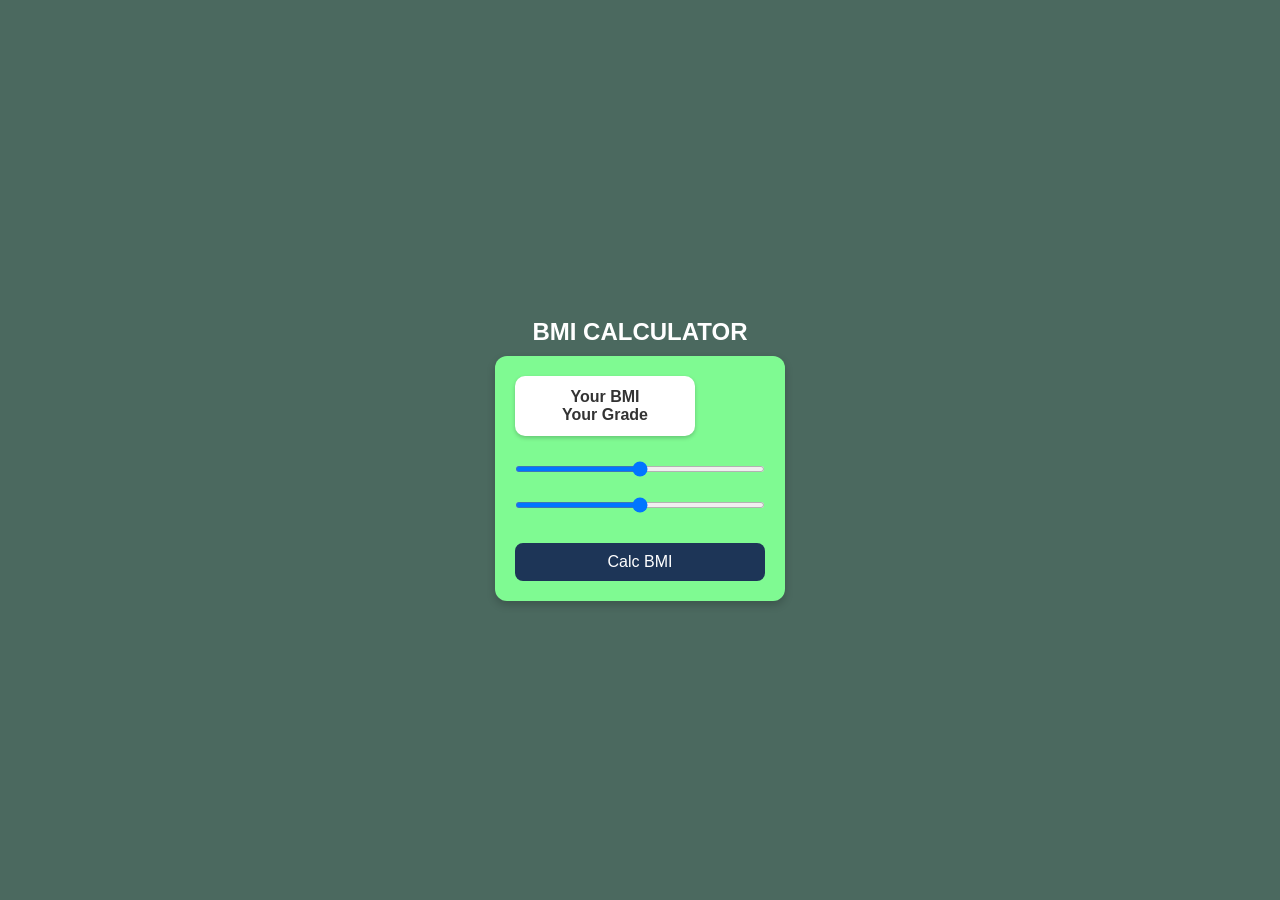
<file: DOM/BMI/index.html>
<!DOCTYPE html>
<html lang="en">
<head>
    <meta charset="UTF-8">
    <meta name="viewport" content="width=device-width, initial-scale=1.0">
    <title>Document</title>
</head>
<style>
   body {
    display: flex;
    flex-direction: column;
    justify-content: center;
    align-items: center;
    min-height: 100vh;
    background-color: #4B695F;
    font-family: Arial, sans-serif;
    color: white;
    margin: 0;
    }

    h2 {
        margin-bottom: 10px;
        font-size: 24px;
        text-transform: uppercase;
    }

    .container {
        width: 250px;
        padding: 20px;
        border-radius: 12px;
        background: #7FFA92;
        box-shadow: 0 4px 8px rgba(0, 0, 0, 0.2);
        text-align: center;
    }

    .display-card {
        background: white;
        width: 180px;
        height: 60px;
        border-radius: 10px;
        display: flex;
        flex-direction: column;
        align-items: center;
        justify-content: center;
        box-shadow: 0 2px 4px rgba(0, 0, 0, 0.2);
        font-weight: bold;
        color: #333;
        margin-bottom: 20px;
    }

    .range-area {
        width: 100%;
        display: flex;
        flex-direction: column;
        align-items: center;
    }

    input[type="range"] {
        
        width: 100%;
        height: 6px;
        border-radius: 5px;
        background: #ddd;
        outline: none;
        transition: 0.3s;
        margin: 10px 0;
    }

   

    input[type="range"]::-webkit-slider-thumb:hover {
        background: #457b9d;
    }

    ul {
        list-style: none;
        padding: 0;
        margin: 5px 0;
        font-size: 14px;
        color: #333;
        font-weight: bold;
    }

    .submit {
        width: 100%;
        padding: 10px;
        border: none;
        border-radius: 8px;
        background: #1d3557;
        color: white;
        font-size: 16px;
        cursor: pointer;
        transition: 0.3s;
        margin-top: 15px;
    }

    .submit:hover {
        background: #457b9d;
    }

</style>
<body>
    <h2>BMI Calculator</h2>
    <div class="container">
        <div class="display-card">    
            <span id="ans" class="answer"> Your BMI</span>
            <span id="grad" class="grade"> Your Grade </span>
        </div>
        <div>
            <div class="range-area">
                <input type="range" min="0" max="500" name="weight" id="wt">
                <ul id="wtval"></ul>
                <input type="range" min="0" max="300" name="height" id="ht">
                <ul id="htval"> </ul>
            </div>
        </div>
        <button id="btn" class="submit">Calc BMI</button>
    </div>

    <script src="index.js"></script>
</body>
</html>
</file>
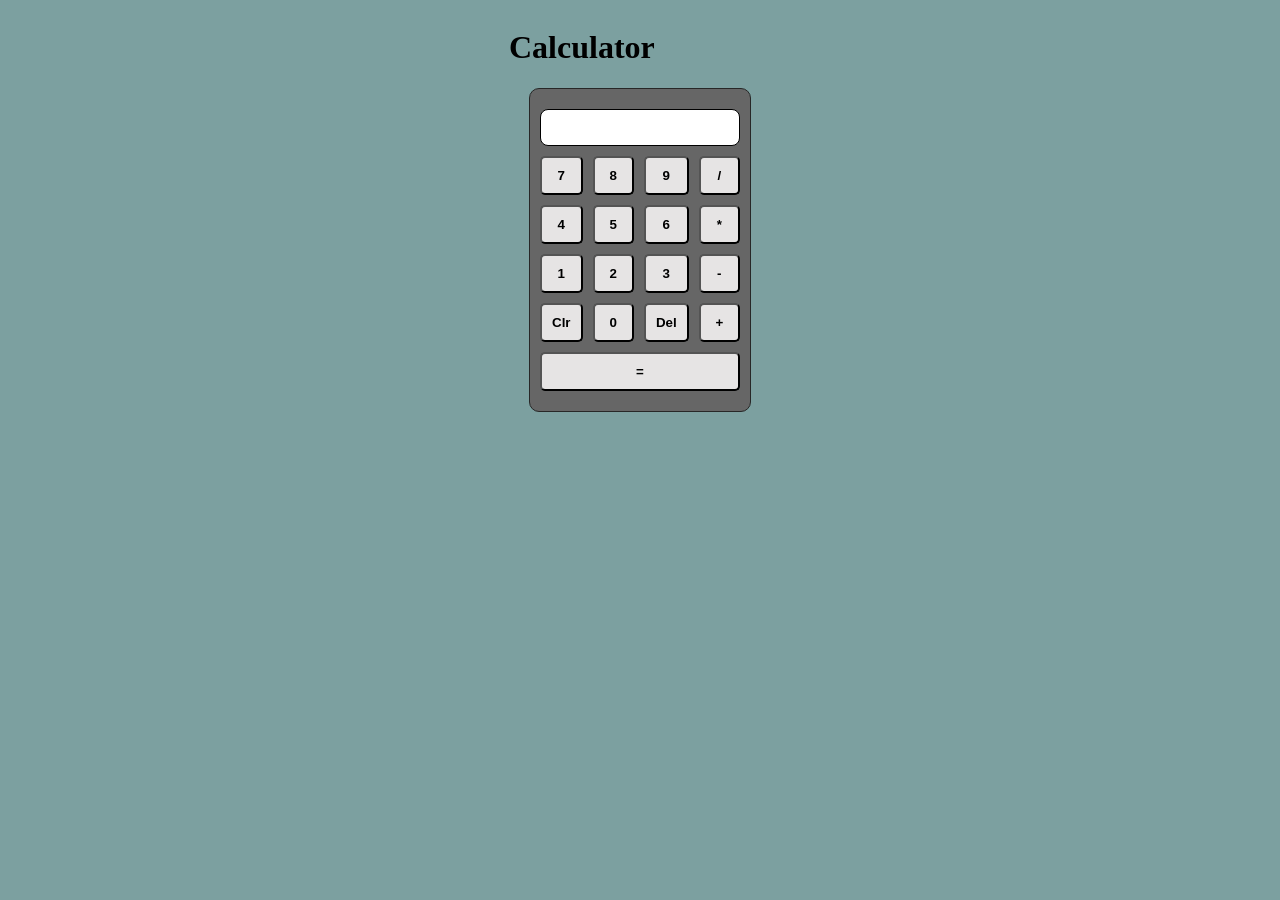
<file: DOM/Calculator_BMI/index.html>
<!DOCTYPE html>
<html lang="en">
<head>
    <meta charset="UTF-8">
    <meta name="viewport" content="width=device-width, initial-scale=1.0">
    <title>Document</title>
</head>
<style>
    body{
        box-sizing: border-box;
        background-color: rgb(124, 160, 160);
    }
    .toplevel{
        display: flex;
        justify-content: space-around;
    }
    .box{
        background-color: rgb(102, 102, 102);
        border: 1px solid rgb(39, 39, 39);
        margin: 20px;
        padding: 20px 10px;
        border-radius: 10px;
    }
    .calc-containers{
        display: grid;
        grid-template-columns: repeat(4, 1fr);
        gap: 10px;
        width: 200px;
        margin: auto;
    }
    .grid-button{
        font-weight: bold;
        padding: 10px;
        cursor: pointer;
        text-align: center;
        border-radius: 5px;
        background-color: rgb(230, 228, 228) ;
    }
    .grid-button :hover{
        background-color: yellowgreen;
    }
    .grid-button.last{
        grid-column: span 4;
    }
    .grid-inp.first{
        padding: 10px;
        border-radius: 8px;
        border: 1px solid black;
        
        background-color: white;
        grid-column: span 4;
    }

</style>
<body>
    <div class="toplevel"> 
        <div class="calc">
            <h1>Calculator</h1>
            <div class="box">
                <div class="calc-containers">
                    <input id="inpArea" class="grid-inp first" type="text" > 
                    <input class="grid-button" type="button" value="7">
                    <input class="grid-button" type="button" value="8">
                    <input class="grid-button" type="button" value="9">
                    <input id="divide"  class="grid-button" type="button" value="/">

                    <input class="grid-button" type="button" value="4">
                    <input class="grid-button" type="button" value="5">
                    <input class="grid-button"type="button" value="6">
                    <input id="mul"     class="grid-button" type="button" value="*">

                    <input class="grid-button" type="button" value="1">
                    <input class="grid-button" type="button" value="2">
                    <input class="grid-button" type="button" value="3">
                    <input id="minus"   class="grid-button" type="button" value="-">

                    <input id="clr"     class="grid-button" type="button" value="Clr">
                    <input class="grid-button" type="button" value="0">
                    <input id="del"     class="grid-button" type="button" value="Del">
                    <input id="plus"    class="grid-button" type="button" value="+">

                    <input id="equal"   class="grid-button last" type="button" value="=">
                </div>
            </div>
        </div>
      
    </div>
    <script src="index.js"></script>
</body>
</html>
</file>
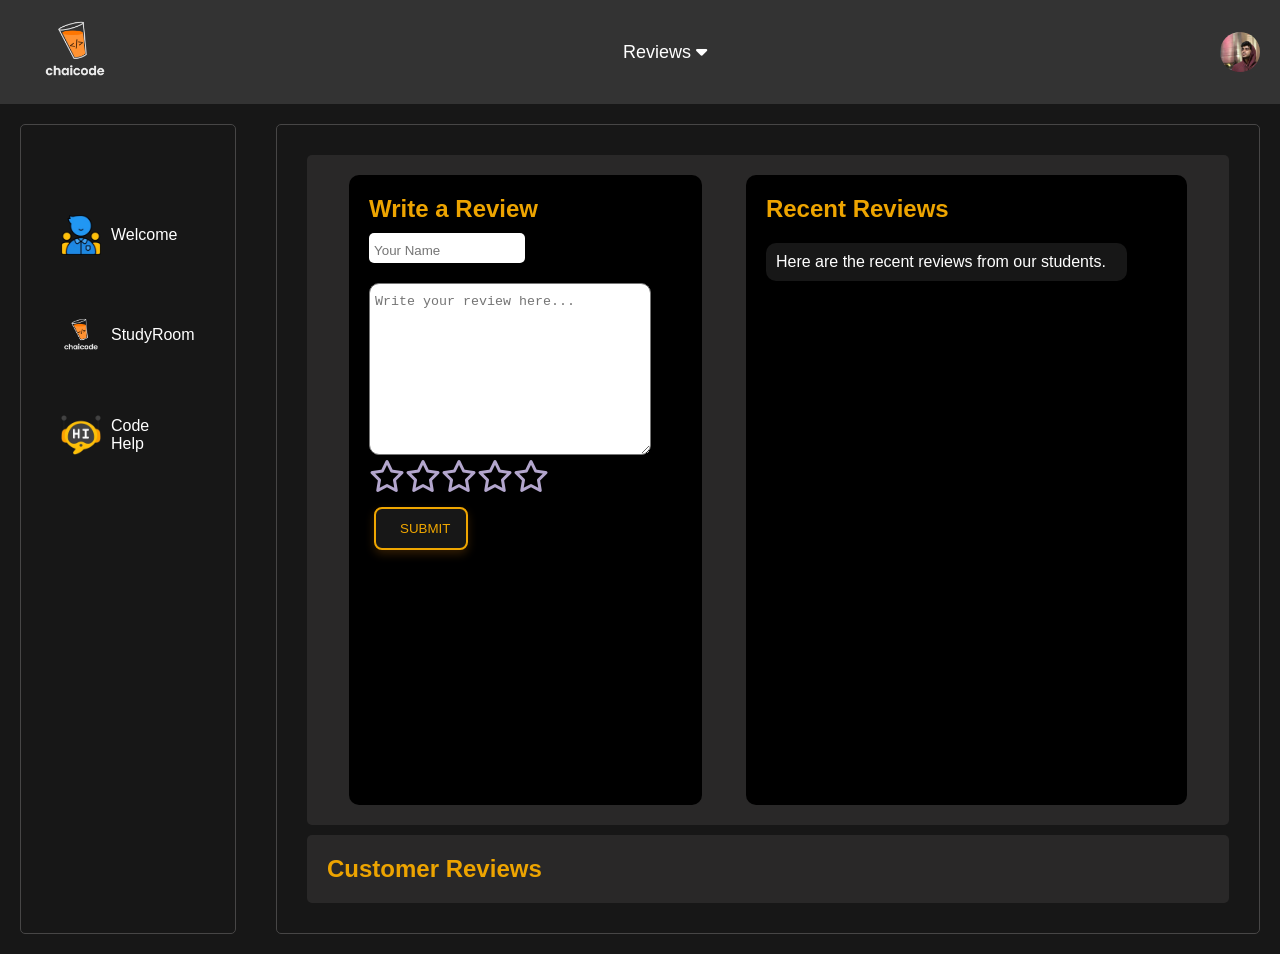
<file: DOM/Review Collector/index.html>
<!DOCTYPE html>
<html lang="en">
<head>
    <meta charset="UTF-8">
    <meta name="viewport" content="width=device-width, initial-scale=1.0">
    <title>Company Page</title>
    <!-- <script src="https://kit.fontawesome.com/your-fontawesome-kit.js" crossorigin="anonymous"></script> -->
    <link rel="stylesheet" href="index.css">
    <link rel="stylesheet" href="https://cdnjs.cloudflare.com/ajax/libs/font-awesome/6.7.2/css/all.min.css" integrity="sha512-Evv84Mr4kqVGRNSgIGL/F/aIDqQb7xQ2vcrdIwxfjThSH8CSR7PBEakCr51Ck+w+/U6swU2Im1vVX0SVk9ABhg==" crossorigin="anonymous" referrerpolicy="no-referrer" />
</head>
<body>
    <nav class="navbar">
        <div class="logo">
            <img id="log" src="assets/logo.avif" alt=""> 
        </div>
        <div class="menu">
            <a href="#">Reviews <i class="fas fa-caret-down"></i></a>
            <ul class="dropdown">
                <li>Write a Review</li>
                <li>Customer Reviews</li>
            </ul>
        </div>
        <div class="profile">
            <img src="assets/profile.jpg" alt="Profile">
            <ul class="profile-dropdown">
                <li>My Profile</li>
            </ul>
        </div>
    </nav>
    <div class="top-container">
        <div class="leftBar">
            <div class="tab">
                <div class="tab-content">
                    <img class="sideIcon" src="assets/LmNDwHI06eJ7wWjw83j5a.avif" width="40px" alt="">
                    <span> Welcome </span>
                </div>
                <div class="tab-content">
                    <img class="sideIcon" src="assets/logo.avif" width="40px" alt="">
                    <span> StudyRoom </span>
                </div>
                <div class="tab-content">
                    <img class="sideIcon" src="assets/uHeNfegU3NtXVi8lRbNuU.avif" width="40px" alt="">
                    <span> Code Help </span>
                </div>
            </div>
        </div>
        <div class="rightBar">
            <section id="write-review" class="sec write-review">
                <div class="revs">
                    <div class="review-form">
                        <h1>Write a Review</h1>
                        <input id="username" type="text" placeholder="Your Name" >
                        <textarea id="area" placeholder="Write your review here..." rows="10" ></textarea>
                        <div id="starRating" class="stars">
                            <i class="fa-regular fa-star star" data-star="1" id="one-star"></i>
                            <i class="fa-regular fa-star star" data-star="2" id="two-star"></i>
                            <i class="fa-regular fa-star star" data-star="3" id="three-star"></i>
                            <i class="fa-regular fa-star star" data-star="4" id="four-star"></i>
                            <i class="fa-regular fa-star star" data-star="5" id="five-star"></i>
                        </div>
                        <button id="submitBtn" class="button">SUBMIT</button>
                        <div id="emojiSection" class="emojis">
                            <!-- <img src="assets/giphy.gif" width="30%" alt=""> -->
                        </div>
                    </div>
                    <div id="review-display" class="review-display">
                        <h1>Recent Reviews</h1>
                        <div class="js-rec-review" >
                            Here are the recent reviews from our students.
                        </div>
                        
                    </div>
                </div>

            </section>
            <section id="cust-reviews" class="sec cust-reviews">
                <h2>Customer Reviews</h2>

                <div class="cust-box">
                    
                </div>
            </section>
            
        </div>
    </div>
    <script src="index.js"></script>
</body>
</html>
</file>
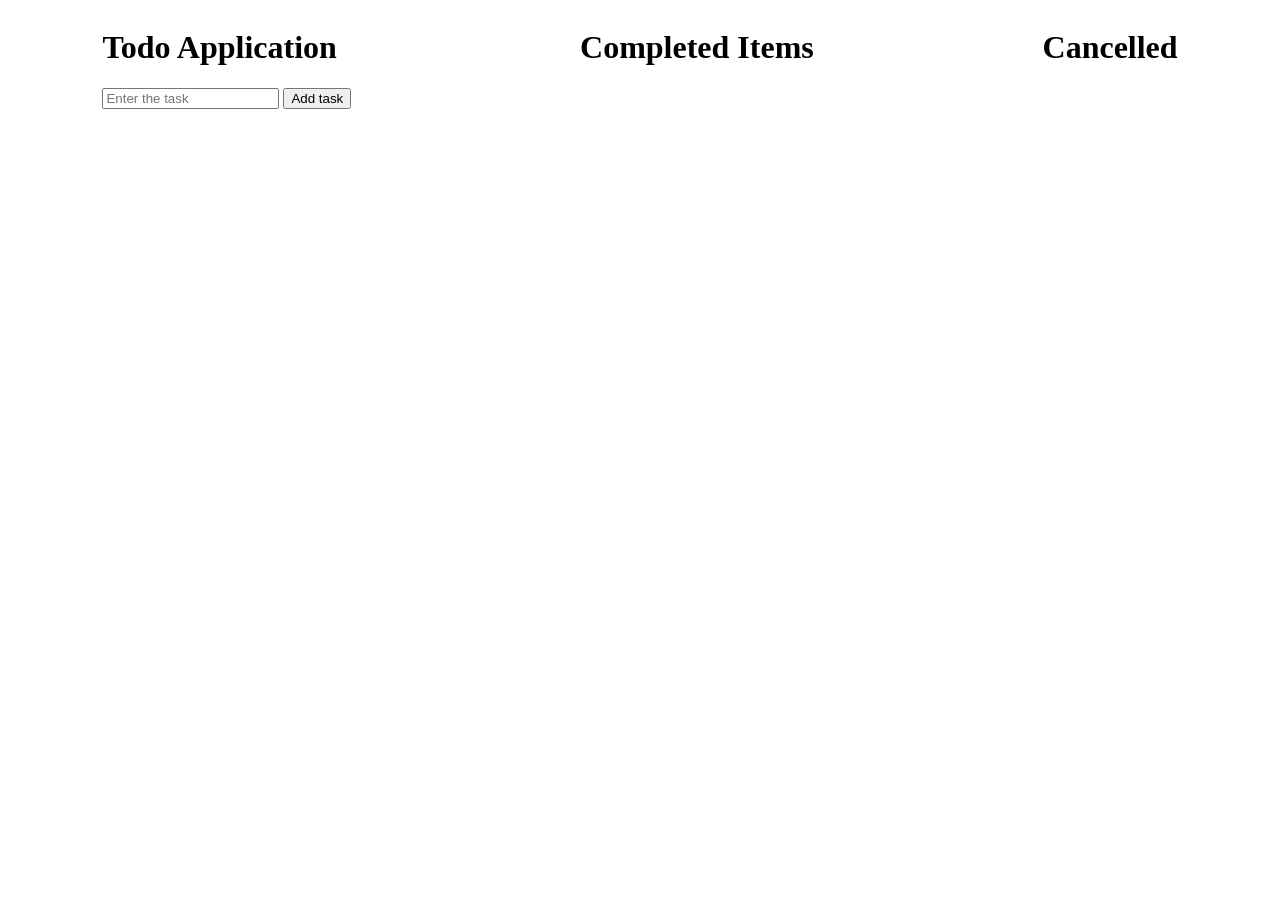
<file: DOM/Todo/index.html>
<!DOCTYPE html>
<html lang="en">
<head>
    <meta charset="UTF-8">
    <meta name="viewport" content="width=device-width, initial-scale=1.0">
    <title>Document</title>
</head>
<style>
    #upperlvl{
        display: flex;
        justify-content: space-around;
    }
    .done-task {
    color: green;
    text-decoration: line-through;
    }

    .cancel-task {
        color: red;
        text-decoration: line-through;
    }
</style>
<body>
    <div id="upperlvl"> 
        <div id="">
            <h1> Todo Application </h1>
            <input id="inp" type="text" placeholder="Enter the task">
            <button id="addbtn"> Add task</button> 
            <ul id="taskArea">
        
            </ul>
        </div>
        <div>
            <ul id="compItems">
                <h1>Completed Items</h1> 
            </ul>
        </div>
        <div>
            <ul id="cancelled">
                <h1>Cancelled</h1> 
            </ul>
        </div>
    </div>

    <script src="index.js"></script>
</body>
</html>
</file>
<file: DOM/Review Collector/index.css>
* {
    margin: 0;
    padding: 0;
    box-sizing: border-box;
}
body {
    font-family: Arial, sans-serif;
    background-color: #171717;
    color: #eda400;
}
.navbar {
    display: flex;
    justify-content: space-between;
    align-items: center;
    background: #333;
    padding: 15px 20px;
    color: white;
}
.tab{
    margin-left: -50px;
    display: flex;
    align-items: start;
    padding: 10px;
    flex-direction: column;
    color: white
}
.tab-content{
    width: 80%;
    display: flex;
    align-items: center;
    padding:10px;
    margin: 10px;
}
.sideIcon{
    /* padding: 10px; */
    margin:10px;
}

#log{
    width: 70px;
    margin-left: 20px;
}
.menu {
    position: relative;
}
.menu a {
    color: white;
    text-decoration: none;
    padding: 10px;
    font-size: 18px;
}
.dropdown {
    position: absolute;
    background-color:#292828 ;
    display: none;
    list-style: none;
    border-radius: 5px;
    box-shadow: 0 4px 8px rgba(0,0,0,0.2);
}
.dropdown li {
    width: 200px;
    padding: 20px;
    cursor: pointer;
}
.dropdown li:hover {
    background-color:#787575 ;
}
.menu:hover .dropdown {
    display: block;
}
.profile {
    display: flex;
    align-items: center;
    cursor: pointer;
    position: relative;
}
.profile img {
    width: 40px;
    height: 40px;
    border-radius: 50%;
}
.profile-dropdown {
    position: absolute;
    top: 30px;
    right: 10px;
    background-color:#292828 ;
    display: none;
    list-style: none;
    border-radius: 5px;
    box-shadow: 0 4px 8px rgba(0,0,0,0.2);
    width: 200px;
}
.profile-dropdown li {
    padding: 10px;
    cursor: pointer;
}
.profile-dropdown li:hover {
    background-color:#787575 ;
}
.profile:hover .profile-dropdown {
    display: block;
}

.top-container{
    display: grid;
    grid-template-columns: 20% 80%;
}
.leftBar{
    padding: 50px;
    margin: 20px;
    border: 1px solid  #474646;
    border-radius: 5px;
}
.rightBar{
    padding: 20px;
    margin: 20px;
    border: 1px solid #474646;
    border-radius: 5px;
}
.sec{
    padding: 20px;
    margin: 10px;
    background-color: #292828;
    border-radius: 5px;
}
#username{
    width: 50%;
    margin-top: 10px;
    margin-bottom: 10px;
    padding: 10px 20px 5px 5px;
    border-radius: 5px;
    border: none;
}
#username:hover{
    background-color: #f6ebc7;
}
#area{
    padding: 10px 40px 10px 5px;
    margin-top: 10px;
    border-radius: 10px;
    width: 90%;
}
#area:hover{
    background-color: #f6ebc7;
}
.revs{
    display: flex;
    justify-content: space-around;
    min-height: 70vh;
    max-height: 100vh;
}
.review-form{
    width: 40%;
    padding:20px;
    border-radius: 10px;
    background-color: black;
    display: flex;
    flex-direction: column;
}

.stars {
    display: flex;
    margin-top: 5px;
    margin-bottom: 5px;
    font-size: 2rem;
    cursor: pointer;
}
.star {
    color: #b3a6cd;
    transition: color 0.3s;
}
.star.selected {
    color: rgb(225, 222, 206);
}
.star.js-filled {
    color: gold; /* Filled stars color */
    font-weight: bolder;
}

.review-display{
    width: 50%;
    padding:20px;
    border-radius: 10px;
    background-color: black;
    max-height: 70vh;
    overflow-y: auto;
}
.button {
    width: 30%;
    background: #171717;
    color: #efa601;
    margin: 10px 10px 40px 5px;
    padding: 12px 24px;
    border: 2px solid #efa601; border-radius: 8px;
    cursor: pointer;
    transition: all 0.3s ease-in-out;
    box-shadow: 0 4px 10px rgba(249, 143, 22, 0.2);

}  

.button:hover {
    background: linear-gradient(135deg, #2a2a2a, #3b3b3b);
    border-color: #4a90e2;
    transform: translateY(-2px);
}
.button:active {
    transform: translateY(30px);
}

.js-rec-review{
    position: relative;
    padding: 10px;
    margin-top: 20px;
    background-color: #171717;
    width: 90%;
    color: white;
    border-radius: 10px;
    transition: all 0.2s ease-in-out;
}
.js-para{
    margin-top: 10px;
    padding: 10px  10px 10px 0px ;
    font-weight: bold;
    font-size: 15px;
}
.js-rec-review:hover{
    transform: translate(10px) scale(1.1)
}
.js-name{
    margin-left: 15px;
    font-style: italic;
    font-size: 10px;
}
</file>
